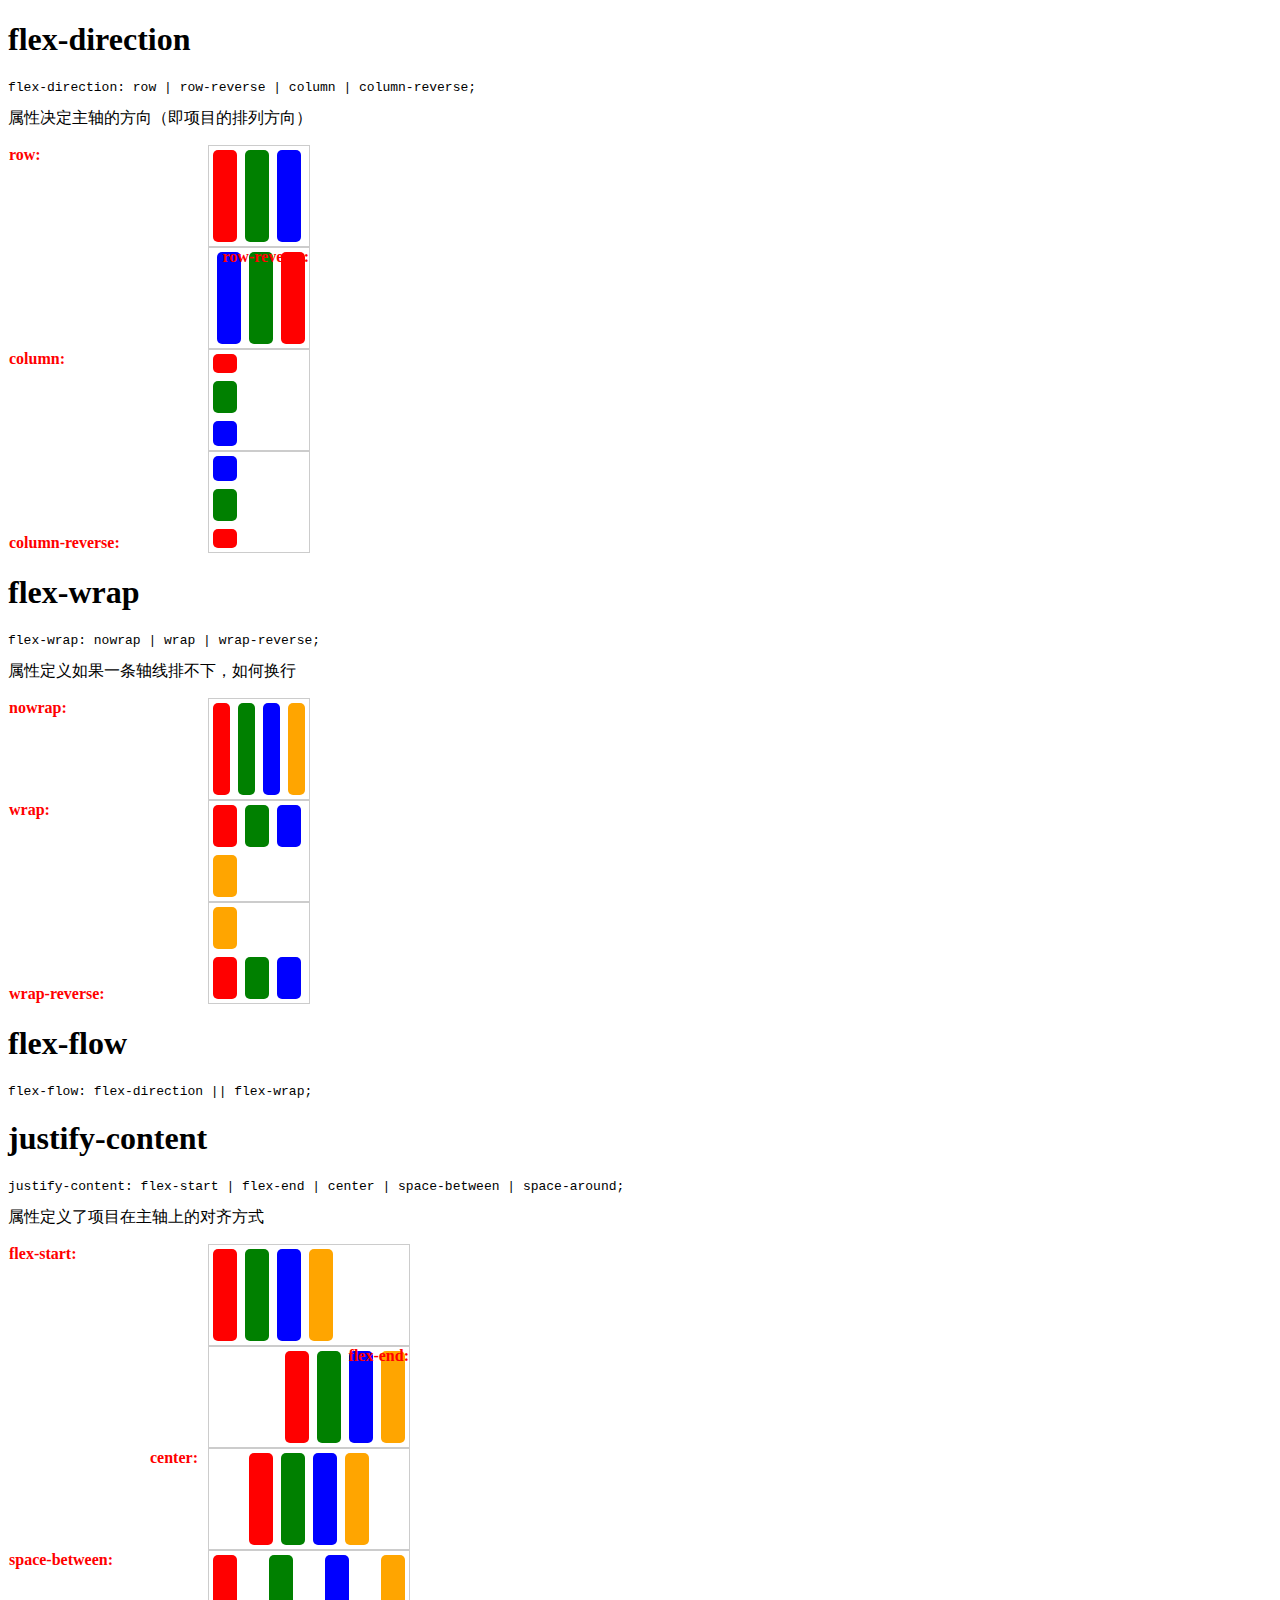
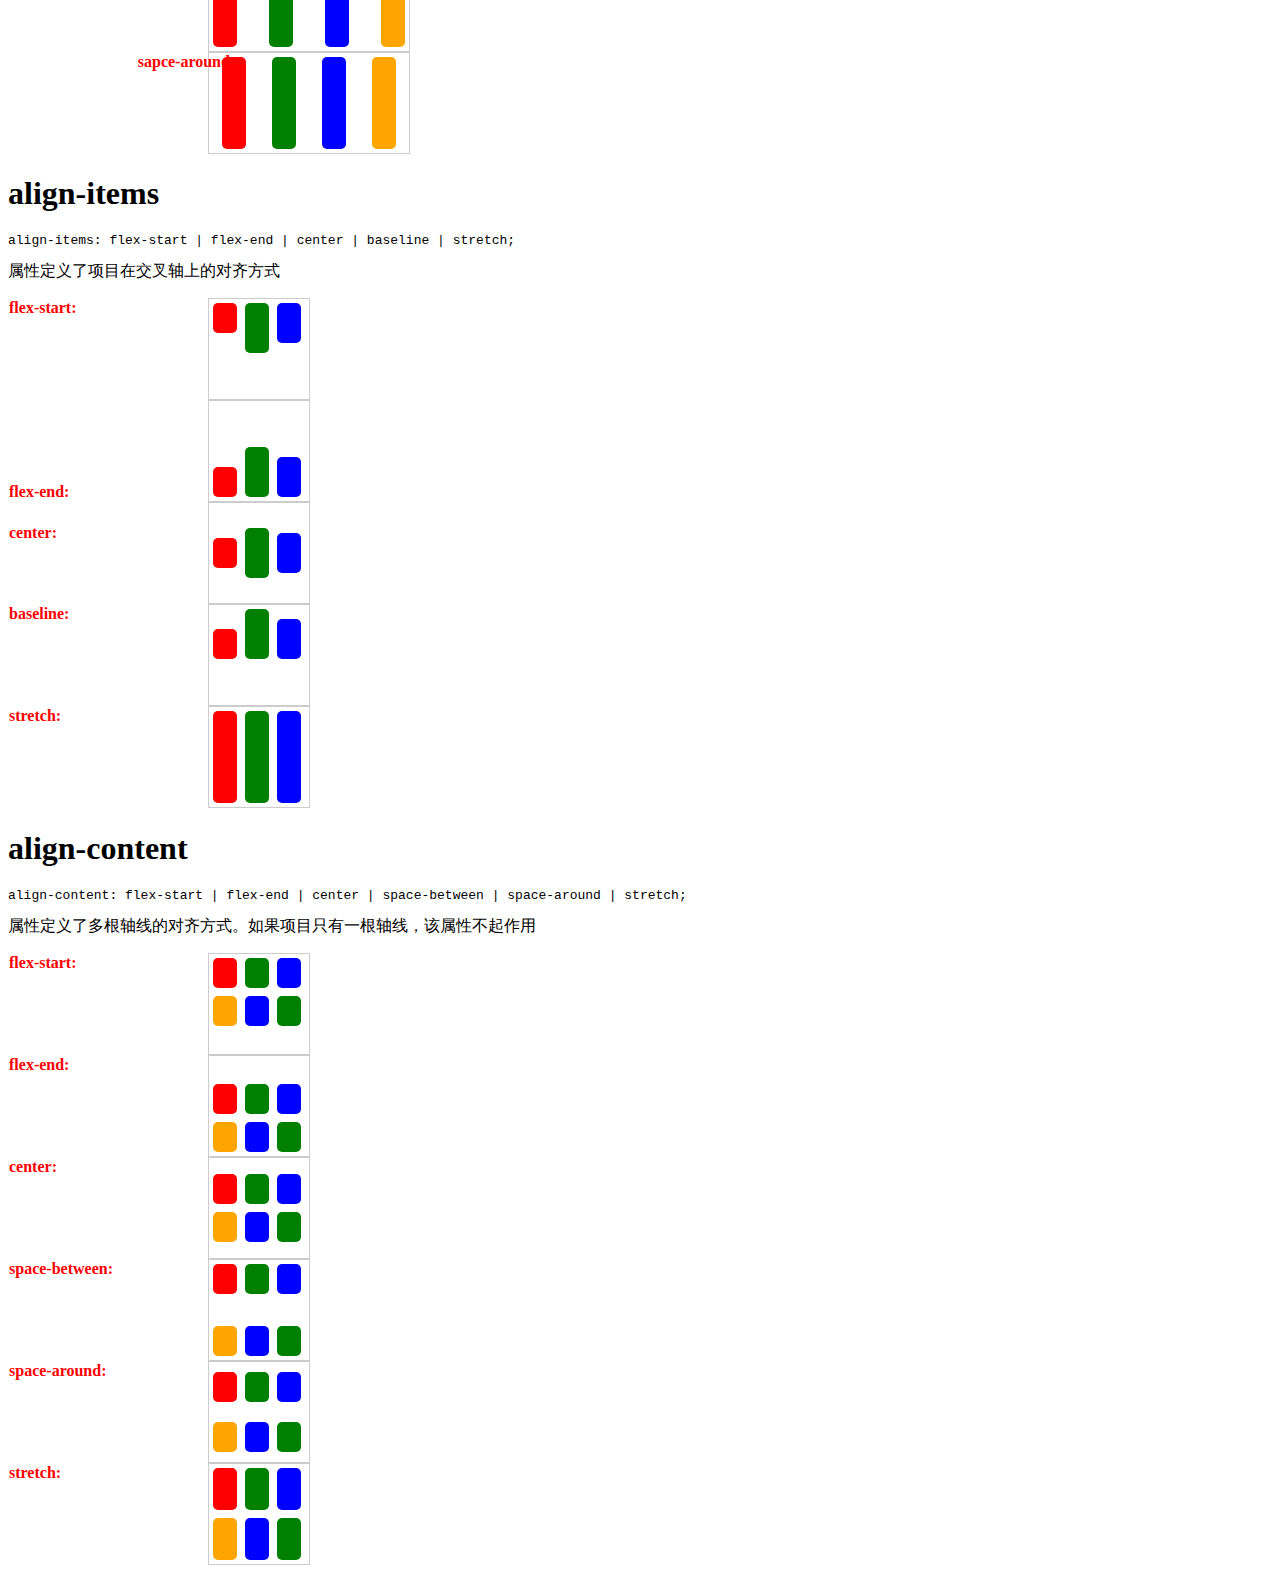
<file: flexBox.html>
<!DOCTYPE html>
<html lang="en">
<head>
  <meta charset="UTF-8">
  <title>flex Box</title>
  <link rel="stylesheet" type="text/css" href="./css/public.css">
  <link rel="stylesheet" type="text/css" href="./css/flexBox.css">
</head>
<body>
  <div class="flex-direction">
    <h1>flex-direction</h1>
    <p><pre>flex-direction: row | row-reverse | column | column-reverse;</pre>  属性决定主轴的方向（即项目的排列方向）</p>
  
    <div class="box box1">
      <span class="pip red"></span>
      <span class="pip green"></span>
      <span class="pip blue"></span>
    </div>

    <div class="box box2">
      <span class="pip red"></span>
      <span class="pip green"></span>
      <span class="pip blue"></span>
    </div>

    <div class="box box3">
      <span class="pip pip1 red"></span>
      <span class="pip pip2 green"></span>
      <span class="pip pip3 blue"></span>
    </div>

    <div class="box box4">
      <span class="pip pip1 red"></span>
      <span class="pip pip2 green"></span>
      <span class="pip pip3 blue"></span>
    </div>
  </div>

  <div class="flex-wrap">
    <h1>flex-wrap</h1>
    <p><pre>flex-wrap: nowrap | wrap | wrap-reverse;</pre>  属性定义如果一条轴线排不下，如何换行</p>

    <div class="box box5">
      <span class="pip red"></span>
      <span class="pip green"></span>
      <span class="pip blue"></span>
      <span class="pip orange"></span>
    </div>
  
    <div class="box box6">
      <span class="pip red"></span>
      <span class="pip green"></span>
      <span class="pip blue"></span>
      <span class="pip orange"></span>
    </div>

    <div class="box box7">
      <span class="pip red"></span>
      <span class="pip green"></span>
      <span class="pip blue"></span>
      <span class="pip orange"></span>
    </div>
  </div>

  <div class="flex-flow">
    <h1>flex-flow</h1>
    <p><pre>flex-flow: flex-direction || flex-wrap;</pre></p>
  </div>

  <div class="justify-content">
    <h1>justify-content</h1>
    <p>
      <pre>justify-content: flex-start | flex-end | center | space-between | space-around;</pre>
      属性定义了项目在主轴上的对齐方式
    </p>
    <div class="box box8">
      <span class="pip red"></span>
      <span class="pip green"></span>
      <span class="pip blue"></span>
      <span class="pip orange"></span>
    </div>
    <div class="box box9">
      <span class="pip red"></span>
      <span class="pip green"></span>
      <span class="pip blue"></span>
      <span class="pip orange"></span>
    </div>
    <div class="box box10">
      <span class="pip red"></span>
      <span class="pip green"></span>
      <span class="pip blue"></span>
      <span class="pip orange"></span>
    </div>
    <div class="box box11">
      <span class="pip red"></span>
      <span class="pip green"></span>
      <span class="pip blue"></span>
      <span class="pip orange"></span>
    </div>
    <div class="box box12">
      <span class="pip red"></span>
      <span class="pip green"></span>
      <span class="pip blue"></span>
      <span class="pip orange"></span>
    </div>
  </div>

  <div class="align-items">
    <h1>align-items</h1>
    <p>
      <pre>align-items: flex-start | flex-end | center | baseline | stretch;</pre>
      属性定义了项目在交叉轴上的对齐方式
    </p>
    <div class="box box13">
      <span class="pip pip1 red"></span>
      <span class="pip pip2 green"></span>
      <span class="pip pip3 blue"></span>
    </div>
    <div class="box box14">
      <span class="pip pip1 red"></span>
      <span class="pip pip2 green"></span>
      <span class="pip pip3 blue"></span>
    </div>
    <div class="box box15">
      <span class="pip pip1 red"></span>
      <span class="pip pip2 green"></span>
      <span class="pip pip3 blue"></span>
    </div>
    <div class="box box16">
      <span class="pip pip1 red"></span>
      <span class="pip pip2 green"></span>
      <span class="pip pip3 blue"></span>
    </div>
    <div class="box box17">
      <span class="pip red"></span>
      <span class="pip green"></span>
      <span class="pip blue"></span>
    </div>
  </div>

  <div class="align-content">
    <h1>align-content</h1>
    <p>
      <pre>align-content: flex-start | flex-end | center | space-between | space-around | stretch;</pre>
      属性定义了多根轴线的对齐方式。如果项目只有一根轴线，该属性不起作用
    </p>
    <div class="box box18">
      <span class="pip pip1 red"></span>
      <span class="pip pip1 green"></span>
      <span class="pip pip1 blue"></span>
      <span class="pip pip1 orange"></span>
      <span class="pip pip1 blue"></span>
      <span class="pip pip1 green"></span>
    </div>
    <div class="box box19">
      <span class="pip pip1 red"></span>
      <span class="pip pip1 green"></span>
      <span class="pip pip1 blue"></span>
      <span class="pip pip1 orange"></span>
      <span class="pip pip1 blue"></span>
      <span class="pip pip1 green"></span>
    </div>
    <div class="box box20">
      <span class="pip pip1 red"></span>
      <span class="pip pip1 green"></span>
      <span class="pip pip1 blue"></span>
      <span class="pip pip1 orange"></span>
      <span class="pip pip1 blue"></span>
      <span class="pip pip1 green"></span>
    </div>
    <div class="box box21">
      <span class="pip pip1 red"></span>
      <span class="pip pip1 green"></span>
      <span class="pip pip1 blue"></span>
      <span class="pip pip1 orange"></span>
      <span class="pip pip1 blue"></span>
      <span class="pip pip1 green"></span>
    </div>
    <div class="box box22">
      <span class="pip pip1 red"></span>
      <span class="pip pip1 green"></span>
      <span class="pip pip1 blue"></span>
      <span class="pip pip1 orange"></span>
      <span class="pip pip1 blue"></span>
      <span class="pip pip1 green"></span>
    </div>
    <div class="box box23">
      <span class="pip red"></span>
      <span class="pip green"></span>
      <span class="pip blue"></span>
      <span class="pip orange"></span>
      <span class="pip blue"></span>
      <span class="pip green"></span>
    </div>
  </div>
</body>
</html>
</file>
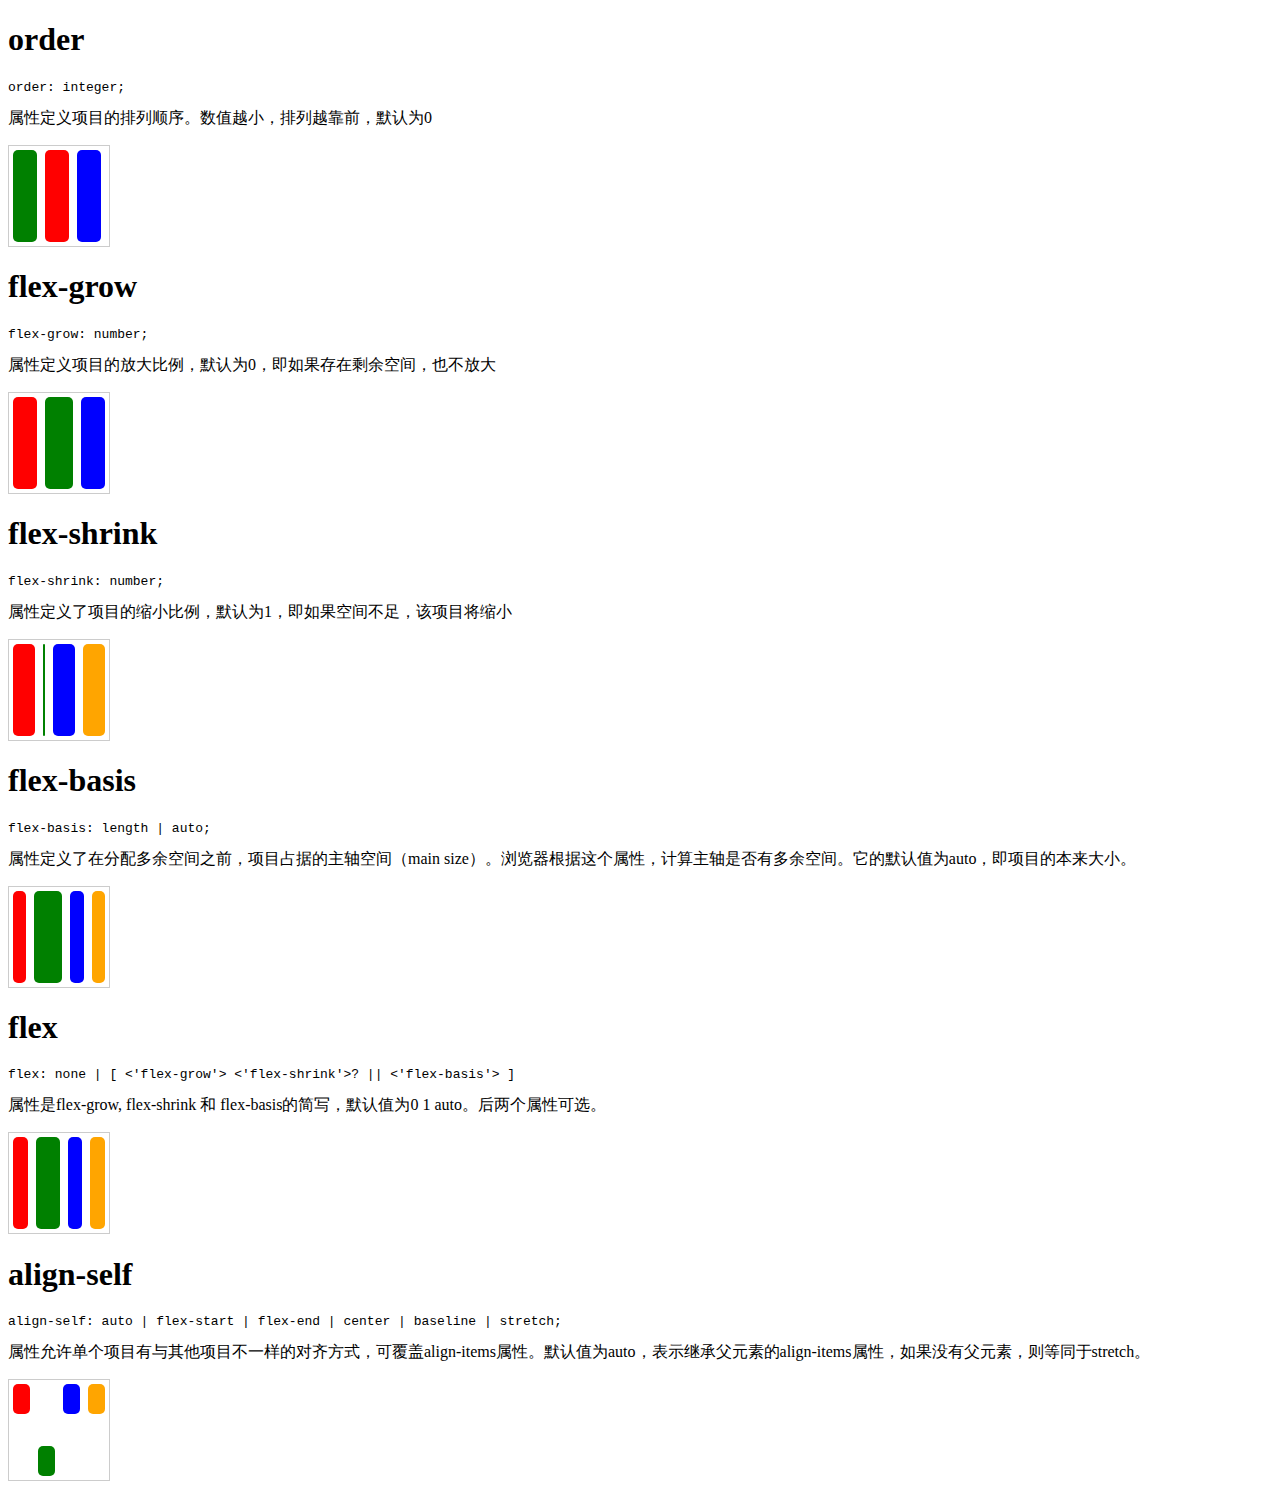
<file: flexItem.html>
<!DOCTYPE html>
<html lang="en">
<head>
  <meta charset="UTF-8">
  <title>flex Item</title>
  <link rel="stylesheet" type="text/css" href="./css/public.css">
</head>
<body>
  <div class="order">
    <h1>order</h1>
    <p><pre>order: integer;</pre>  属性定义项目的排列顺序。数值越小，排列越靠前，默认为0</p>
    
    <div class="box">
      <span class="pip red"></span>
      <span class="pip green" style="order: -1"></span>
      <span class="pip blue"></span>
    </div>
  </div>

  <div class="flex-grow">
    <h1>flex-grow</h1>
    <p><pre>flex-grow: number;</pre>  属性定义项目的放大比例，默认为0，即如果存在剩余空间，也不放大</p>
    
    <div class="box">
      <span class="pip red"></span>
      <span class="pip green" style="flex-grow: 2"></span>
      <span class="pip blue"></span>
    </div>
  </div>

  <div class="flex-shrink">
    <h1>flex-shrink</h1>
    <p><pre>flex-shrink: number;</pre>  属性定义了项目的缩小比例，默认为1，即如果空间不足，该项目将缩小</p>
    
    <div class="box">
      <span class="pip red"></span>
      <span class="pip green" style="flex-shrink: 10"></span>
      <span class="pip blue"></span>
      <span class="pip orange"></span>
    </div>
  </div>

  <div class="flex-basis">
    <h1>flex-basis</h1>
    <p><pre>flex-basis: length | auto;</pre>  属性定义了在分配多余空间之前，项目占据的主轴空间（main size）。浏览器根据这个属性，计算主轴是否有多余空间。它的默认值为auto，即项目的本来大小。</p>
    
    <div class="box">
      <span class="pip red"></span>
      <span class="pip green" style="flex-basis: 50px;"></span>
      <span class="pip blue"></span>
      <span class="pip orange"></span>
    </div>
  </div>

  <div class="flex">
    <h1>flex</h1>
    <p><pre>flex: none | [ <'flex-grow'> <'flex-shrink'>? || <'flex-basis'> ]</pre>  属性是flex-grow, flex-shrink 和 flex-basis的简写，默认值为0 1 auto。后两个属性可选。</p>
    
    <div class="box">
      <span class="pip red"></span>
      <span class="pip green" style="flex: none;"></span>
      <span class="pip blue"></span>
      <span class="pip orange"></span>
    </div>
  </div>

  <div class="align-self">
    <h1>align-self</h1>
    <p><pre>align-self: auto | flex-start | flex-end | center | baseline | stretch;</pre>  属性允许单个项目有与其他项目不一样的对齐方式，可覆盖align-items属性。默认值为auto，表示继承父元素的align-items属性，如果没有父元素，则等同于stretch。</p>
    
    <div class="box">
      <span class="pip pip1 red"></span>
      <span class="pip pip1 green" style="align-self: flex-end;"></span>
      <span class="pip pip1 blue"></span>
      <span class="pip pip1 orange"></span>
    </div>
  </div>
</body>
</html>
</file>
<file: css/public.css>
.box {
  display: flex;
  width: 100px;
  height: 100px;
  border: 1px solid #ccc;
}

.pip {
  display: block;
  width: 24px;
  border-radius: 5px;
  margin: 4px;
}

.pip1 {
  height: 30px;
}

.pip2 {
  height: 50px;
}

.pip3 {
  height: 40px;
}

.red {
  background-color: red;
}

.green {
  background-color: green;
}

.blue {
  background-color: blue;
}

.orange {
  background-color: orange;
}
</file>
<file: css/flexBox.css>
.box {
  margin-left: 200px;
}

[class^="box"]:before {
  display: block;
  position: absolute;
  content: "row:";
  color: red;
  font-weight: 700;
  margin-left: -200px;
}

.box1 {
  flex-direction: row;
}

.box1:before {
  content: "row:";
}

.box2 {
  flex-direction: row-reverse;
}

.box2:before {
  content: "row-reverse:";
}

.box3 {
  flex-direction: column;
}

.box3:before {
  content: "column:";
}

.box4 {
  flex-direction: column-reverse;
}

.box4:before {
  content: "column-reverse:";
  margin-top: -80px;
}

.box5 {
  flex-wrap: nowrap;
}

.box5:before {
  content: "nowrap:";
}

.box6 {
  flex-wrap: wrap;
}

.box6:before {
  content: "wrap:";
}

.box7 {
  flex-wrap: wrap-reverse;
}

.box7:before {
  content: "wrap-reverse:";
  margin-top: -80px;
}

.box8 {
  justify-content: flex-start;
  width: 200px;
}

.box8:before {
  content: "flex-start:";
}

.box9 {
  justify-content: flex-end;
  width: 200px;
}

.box9:before {
  content: "flex-end:";
  margin-left: -330px;
}

.box10 {
  justify-content: center;
  width: 200px;
}

.box10:before {
  content: "center:";
  margin-left: -270px;
}

.box11 {
  justify-content: space-between;
  width: 200px;
}

.box11:before {
  content: "space-between:";
}

.box12 {
  justify-content: space-around;
  width: 200px;
}

.box12:before {
  content: "sapce-around:";
  margin-left: -245px;
}

.box13 {
  align-items: flex-start;
}

.box13:before {
  content: "flex-start:";
}

.box14 {
  align-items: flex-end;
}

.box14:before {
  content: "flex-end:";
  margin-top: -80px;
}

.box15 {
  align-items: center;
}

.box15:before {
  content: "center:";
  margin-top: -40px;
}

.box16 {
  align-items: baseline;
}

.box16:before {
  content: "baseline:";
}

.box17 {
  align-items: stretch;
}

.box17:before {
  content: "stretch:";
}

.box18 {
  flex-wrap: wrap;
  align-content: flex-start;
}

.box18:before {
  content: "flex-start:";
}

.box19 {
  flex-wrap: wrap;
  align-content: flex-end;
}

.box19:before {
  content: "flex-end:";
}

.box20 {
  flex-wrap: wrap;
  align-content: center;
}

.box20:before {
  content: "center:";
}

.box21 {
  flex-wrap: wrap;
  align-content: space-between;
}

.box21:before {
  content: "space-between:";
}

.box22 {
  flex-wrap: wrap;
  align-content: space-around;
}

.box22:before {
  content: "space-around:";
}

.box23 {
  flex-wrap: wrap;
  align-content: stretch;
}

.box23:before {
  content: "stretch:";
}
</file>
